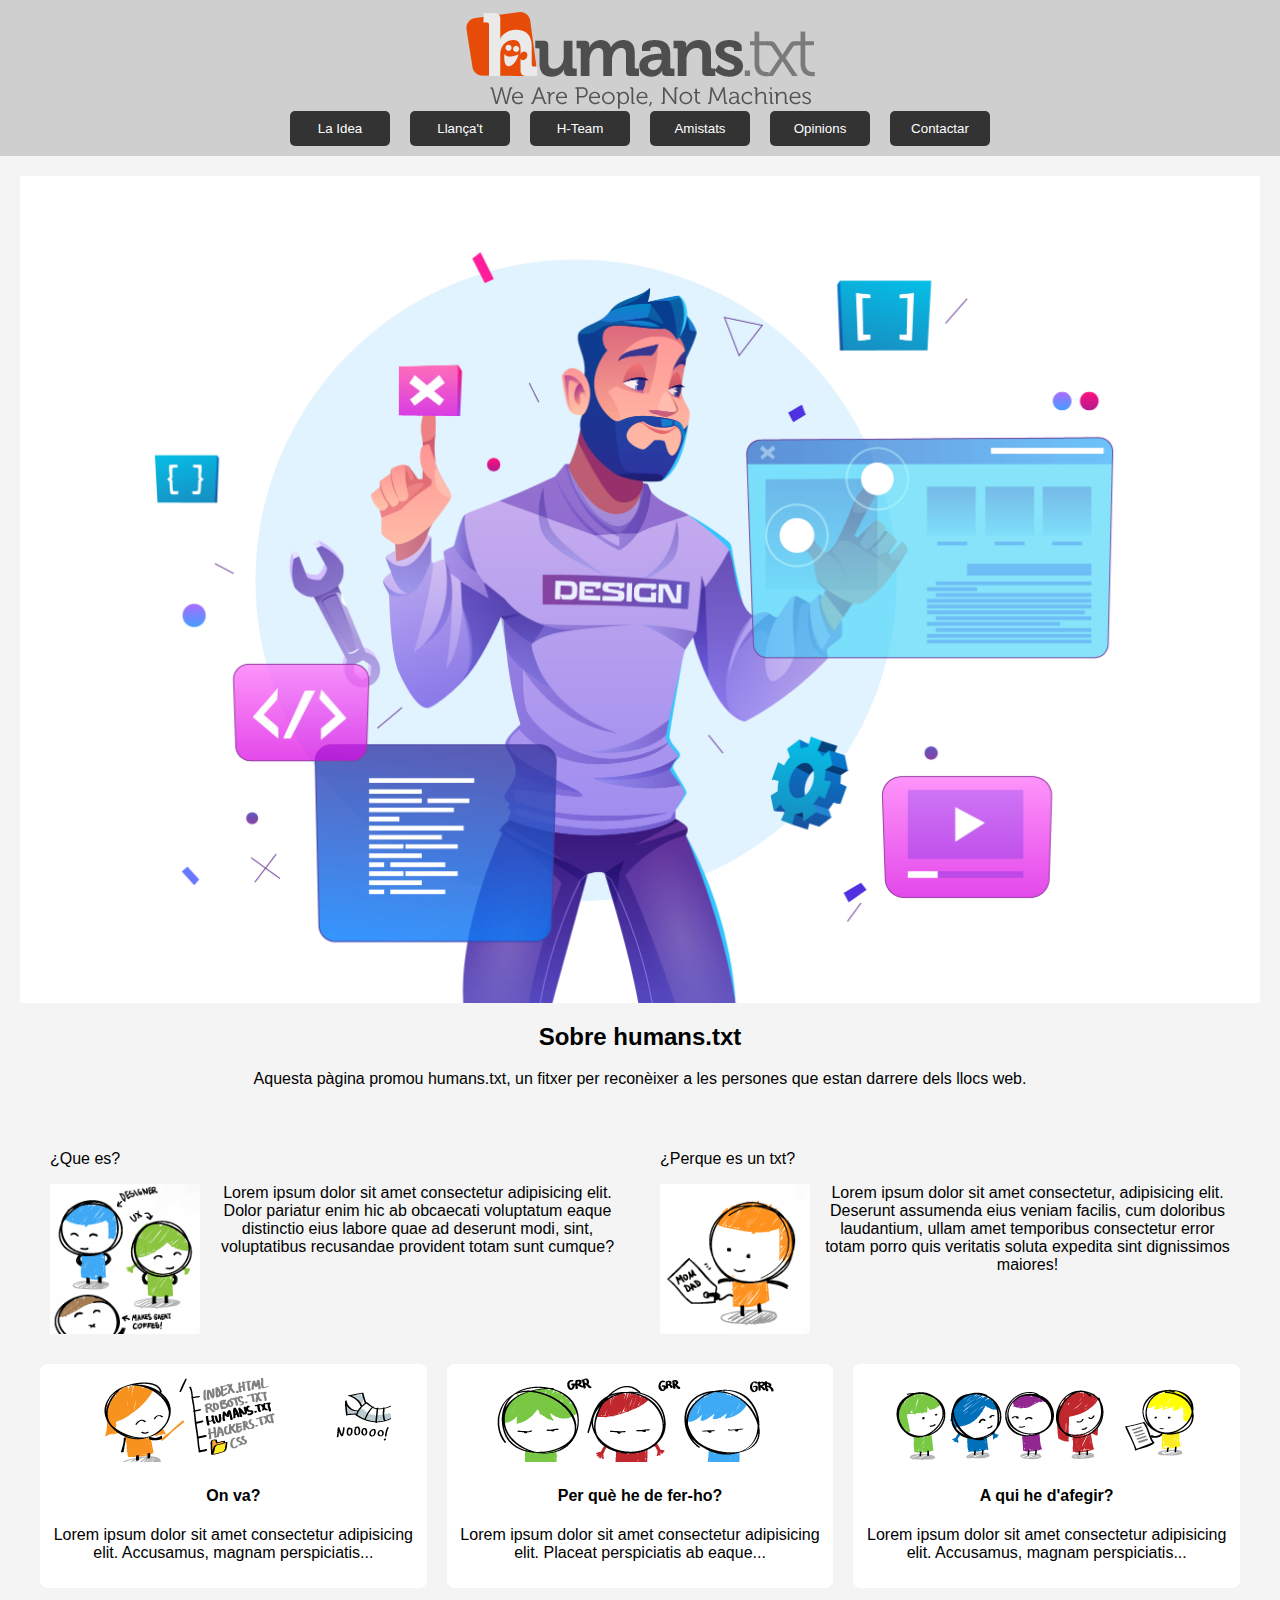
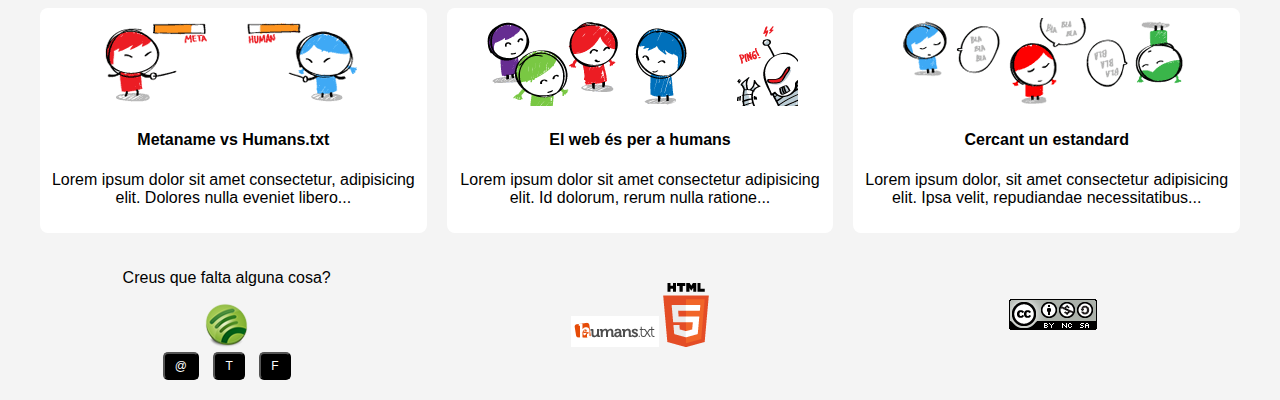
<file: index.html>
<!DOCTYPE html>
<html lang="ca">
<head>
    <meta charset="UTF-8">
    <meta name="viewport" content="width=device-width, initial-scale=1.0">
    <title>humans.txt - Home</title>
    <link rel="stylesheet" href="styles.css">
    <link rel="stylesheet" href="index.css">
</head>
<body>
    <header>
        <img src="img/logo-humans.png" alt="Imagen de diseño" class="main-image">
        <nav>
            <ul>
                <li><button class="boton"><a href="index.html" class="selected">La Idea</a></button></li>
                <li><button class="boton"><a href="#">Llança't</a></button></li>
                <li><button class="boton"><a href="#">H-Team</a></button></li>
                <li><button class="boton"><a href="#">Amistats</a></button></li>
                <li><button class="boton"><a href="#">Opinions</a></button></li>
                <li><button class="boton"><a href="contactar.html">Contactar</a></button></li>
            </ul>
        </nav>
        
    </header>
    <main>
        <section class="intro">
            <img src="slider/03.jpg" alt="Imagen de diseño" class="main-image">
            <article>
                <h2>Sobre humans.txt</h2>
                <p>Aquesta pàgina promou humans.txt, un fitxer per reconèixer a les persones que estan darrere dels llocs web.</p>
            </article>
        </section>
    </main>
<section class="contenedor">
    <div class="estructura1">
        <p class="tituloIzq">¿Que es?</p>
        <img src="img/01-what-is-humans-txt.png" alt="¿Qué es?">
        <p>Lorem ipsum dolor sit amet consectetur adipisicing elit. Dolor pariatur enim hic ab obcaecati voluptatum eaque distinctio eius labore quae ad deserunt modi, sint, voluptatibus recusandae provident totam sunt cumque?</p>
    </div>
    <div class="estructura1">
        <p class="tituloIzq">¿Perque es un txt?</p>
        <img src="img/02-why-a-txt.png" alt="¿Por qué un TXT?">
        <p>Lorem ipsum dolor sit amet consectetur, adipisicing elit. Deserunt assumenda eius veniam facilis, cum doloribus laudantium, ullam amet temporibus consectetur error totam porro quis veritatis soluta expedita sint dignissimos maiores!</p>
    </div>
    <div class="estructura">
        <img src="img/03-where-is-located.png" alt="¿Dónde va?">
        <h4>On va?</h4>
        <p>Lorem ipsum dolor sit amet consectetur adipisicing elit. Accusamus, magnam perspiciatis...</p>
    </div>
    <div class="estructura">
        <img src="img/04-why-should-i.png" alt="¿Por qué hacerlo?">
        <h4>Per què he de fer-ho?</h4>
        <p>Lorem ipsum dolor sit amet consectetur adipisicing elit. Placeat perspiciatis ab eaque...</p>
    </div>
    <div class="estructura">
        <img src="img/05-who-should-i-mention.png" alt="¿A quién agregar?">
        <h4>A qui he d'afegir?</h4>
        <p>Lorem ipsum dolor sit amet consectetur adipisicing elit. Accusamus, magnam perspiciatis...</p>
    </div>
    <div class="estructura">
        <img src="img/06-meta-name-or-humans-txt.png" alt="Meta Name vs Humans.txt">
        <h4>Metaname vs Humans.txt</h4>
        <p>Lorem ipsum dolor sit amet consectetur, adipisicing elit. Dolores nulla eveniet libero...</p>
    </div>
    <div class="estructura">
        <img src="img/07-the-internet-is-for-humans.png" alt="El Internet es para humanos">
        <h4>El web és per a humans</h4>
        <p>Lorem ipsum dolor sit amet consectetur adipisicing elit. Id dolorum, rerum nulla ratione...</p>
    </div>
    <div class="estructura">
        <img src="img/08-looking-for-a-standard.png" alt="Buscando un estándar">
        <h4>Cercant un estandard</h4>
        <p>Lorem ipsum dolor, sit amet consectetur adipisicing elit. Ipsa velit, repudiandae necessitatibus...</p>
    </div>
</section>
</main>
<footer>
<div class="footer">
    <section class="footer1">
        <p>Creus que falta alguna cosa?</p>
        <img src="img/spotify.png" alt="Spotify">
        <div class="botones">
        <button>@</button>
        <button>T</button>
        <button>F</button>
        </div>
    </section>
    <section class="footer2">
        <img src="img/humanstxt-isolated-blank.gif" alt="Humans.txt">
        <img src="img/ico-html5.png" alt="HTML5">
    </section>
    <section class="footer3">
        <img src="img/CC.png" alt="Creative Commons">
    </section>
</div>
</footer>
</file>
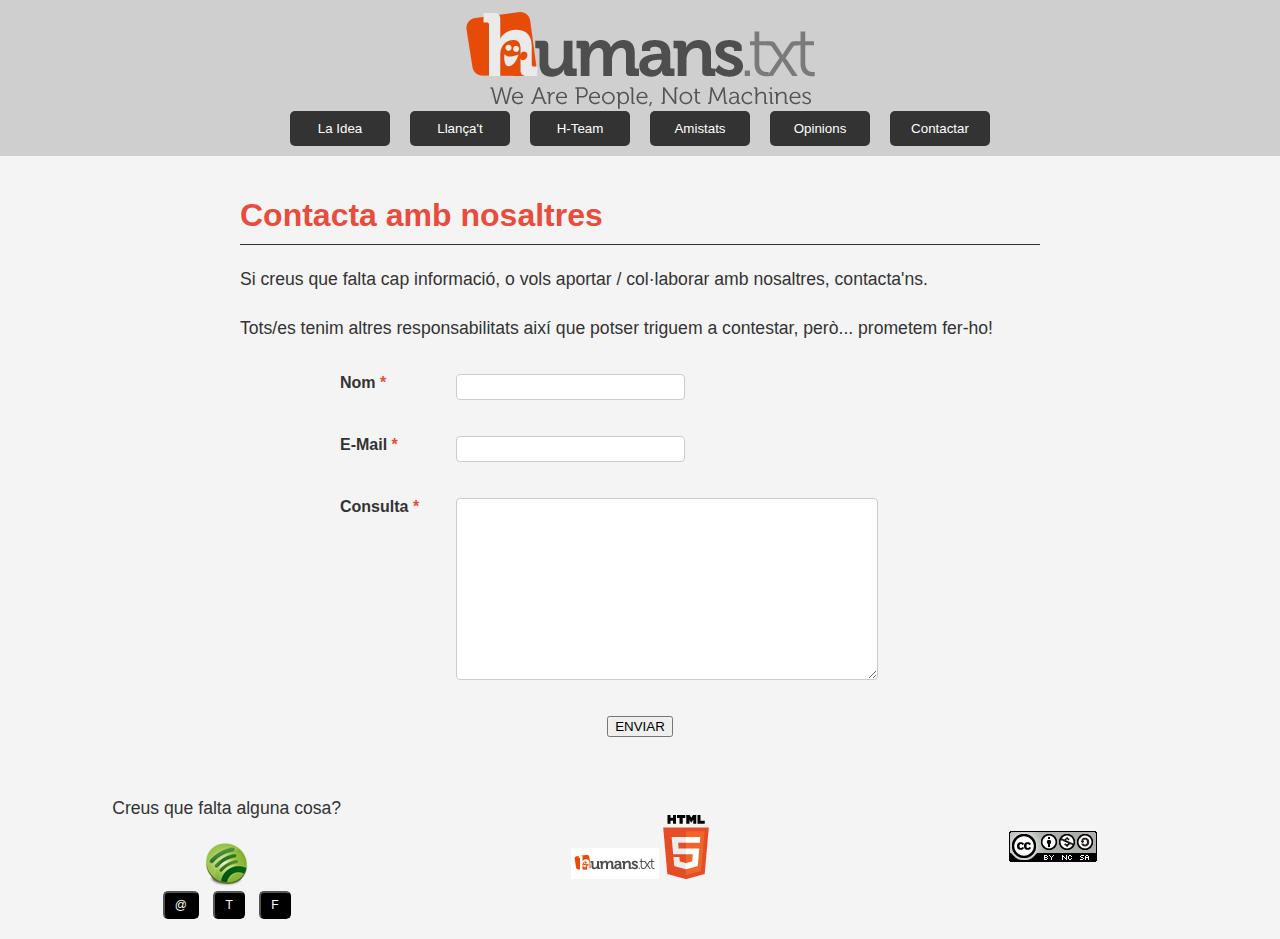
<file: contactar.html>
<!DOCTYPE html>
<html lang="ca">

<head>
    <meta charset="UTF-8">
    <meta name="viewport" content="width=device-width, initial-scale=1.0">
    <title>Contacta'ns - Empresa X</title>
    <link rel="stylesheet" href="styles.css">
    <link rel="stylesheet" href="index.css">
    <link rel="stylesheet" href="contactar.css">
</head>

<body>
    <header>
        <img src="img/logo-humans.png" alt="Imagen de diseño" class="main-image">
        <nav>
            <ul>
                <li><button class="boton"><a href="index.html" class="selected">La Idea</a></button></li>
                <li><button class="boton"><a href="#">Llança't</a></button></li>
                <li><button class="boton"><a href="#">H-Team</a></button></li>
                <li><button class="boton"><a href="#">Amistats</a></button></li>
                <li><button class="boton"><a href="#">Opinions</a></button></li>
                <li><button class="boton"><a href="contactar.html">Contactar</a></button></li>
            </ul>
        </nav>
    </header>
    
    <main>
        <h1>Contacta amb nosaltres</h1>

        <p>Si creus que falta cap informació, o vols aportar / col·laborar amb nosaltres, contacta'ns.</p>
        <p>Tots/es tenim altres responsabilitats així que potser triguem a contestar, però... prometem fer-ho!</p>

        <form>
            <div>
                <label for="nom">Nom <span class="asterisco">*</span></label>
                <input type="text" id="nom" required>
            </div>

            <div>
                <label for="email">E-Mail <span class="asterisco">*</span></label>
                <input type="email" id="email" required>
            </div>

            <div>
                <label for="consulta">Consulta <span class="asterisco">*</span></label>
                <textarea id="consulta" required></textarea>
            </div>

            <button class="btn" type="submit">ENVIAR</button>
        </form>
    </main>

    <footer>
        <div class="footer">
            <section class="footer1">
                <p>Creus que falta alguna cosa?</p>
                <img src="img/spotify.png" alt="Spotify">
                <div class="botones">
                    <button>@</button>
                    <button>T</button>
                    <button>F</button>
                </div>
            </section>
            <section class="footer2">
                <img src="img/humanstxt-isolated-blank.gif" alt="Humans.txt">
                <img src="img/ico-html5.png" alt="HTML5">
            </section>
            <section class="footer3">
                <img src="img/CC.png" alt="Creative Commons">
            </section>
        </div>
    </footer>
</body>

</html>
</file>
<file: styles.css>
body {
    font-family: Arial, sans-serif;
    margin: 0;
    padding: 0;
    background-color: #f4f4f4;
}

header {
    background-color: #cfcfcf;
    color: white;
    text-align: center;
    padding: 10px 0;
}

header nav ul {
    list-style: none;
    padding: 0;
    display: flex;
    justify-content: center;
    margin: 0;
}

header nav ul li {
    margin: 0 10px;
}

header nav ul li a {
    color: white;
    text-decoration: none;
}



.footer {
    display: flex;
    justify-content: space-between; /* Espacio entre las secciones */
    align-items: center; /* Centra verticalmente */
    padding: 20px; /* Añade espacio alrededor */
    background-color: #f4f4f4; /* Fondo del footer */
  }
  
  .footer section {
    flex: 1; /* Cada sección ocupa el mismo ancho */
    text-align: center; /* Centra el contenido dentro de cada sección */
  }
  
  .footer1 {
    text-align: left; /* Alineación izquierda */
  }
  
  .footer3 {
    text-align: right; /* Alineación derecha */
  }


.footer .botones button {
  background-color: black; 
  color: white; 
  border-radius: 5px; 
  padding: 5px 10px; 
  margin: 0 5px; 
  font-size: 12px; 
}

.footer .botones button:hover {
  background-color: white; 
  color: black; 
  border: 1px solid black; 
}
</file>
<file: index.css>
nav ul li .boton {
    background-color: #333;
    border: none;
    padding: 10px 20px;
    border-radius: 5px;
    cursor: pointer;
    transition: background-color 0.3s;
    width: 100px;
}

.main-image {
    max-width: 100%;
    display: block;
    margin: 0 auto;
}

.intro {
    padding: 20px;
    text-align: center;
}

.intro article {
    margin-top: 20px;
}

.contenedor {
    display: flex;
    flex-wrap: wrap; /* elementos a la siguiente fila si no caben */
    gap: 20px; /* Espaciado entre los elementos */
    margin: 0 auto; /* Centra el contenedor horizontalmente */
    max-width: 1200px; /* Opcional: Define un ancho máximo para el contenedor */
    padding: 0 20px; /* Espacio adicional en los laterales (margen interno) */
  }
  
  .estructura1 {
    flex: 48%; /* Ocupa el 48% del contenedor (2 bloques en una fila) */
    background-color:  #f4f4f4; /* Color de fondo para visualizar */
    border-radius: 8px; /* Bordes redondeados */
    padding: 10px; /* Espaciado interno */
    box-sizing: border-box; /* Para que el padding no afecte el tamaño total */
    text-align: center; /* Centrar texto e imágenes dentro */
  }
  
  .contenedor .estructura1 img {
    float: left; /* Posiciona la imatge a l'esquerra */
    margin-right: 15px; 
    max-width: 150px;
    height: auto; 
  }

  .tituloIzq {
    text-align: left;
  }

  .estructura {
    flex: 30%; /* Ocupa el 30% del contenedor (3 bloques en una fila) */
    background-color: #ffffff; /* Color de fondo para visualizar */
    border-radius: 8px; /* Bordes redondeados */
    padding: 10px; /* Espaciado interno */
    box-sizing: border-box; /* Para que el padding no afecte el tamaño total */
    text-align: center; /* Centrar texto e imágenes dentro */
  }
</file>
<file: contactar.css>
main {
    width: 100%;
    max-width: 800px;
    margin: auto;
    padding: 20px;
    border-radius: 8px;
}

h1 {
    color: #E74C3C;
    margin-bottom: 20px;
}

h1::after {
    content: "";
    display: block;
    height: 1px;
    background-color: #333;
    margin: 10px auto 0;
}

p {
    font-size: 1.1em;
    line-height: 1.6;
    color: #333;
    margin-bottom: 20px;
}

form {
    margin-top: 2rem;
    display: flex;
    flex-direction: column;
    align-items: center;
    width: 100%;
}

form div {
    display: flex;
    justify-content: flex-start;
    gap: 1rem;
    width: 100%;
    max-width: 600px;
    margin-bottom: 1rem;
}

label {
    font-size: 1em;
    font-weight: bold;
    color: #333;
    width: 100px;
}

input, textarea {
    padding: 10px;
    margin-bottom: 20px;
    border: 1px solid #ccc;
    border-radius: 4px;
    font-size: 1em;
    height: 4px;
}

textarea {
    height: 10rem;
    width: 25rem;
}

input:focus, textarea:focus {
    border-color: #E74C3C;
    outline: none;
}

.asterisco {
    color: #E74C3C;
}
</file>
